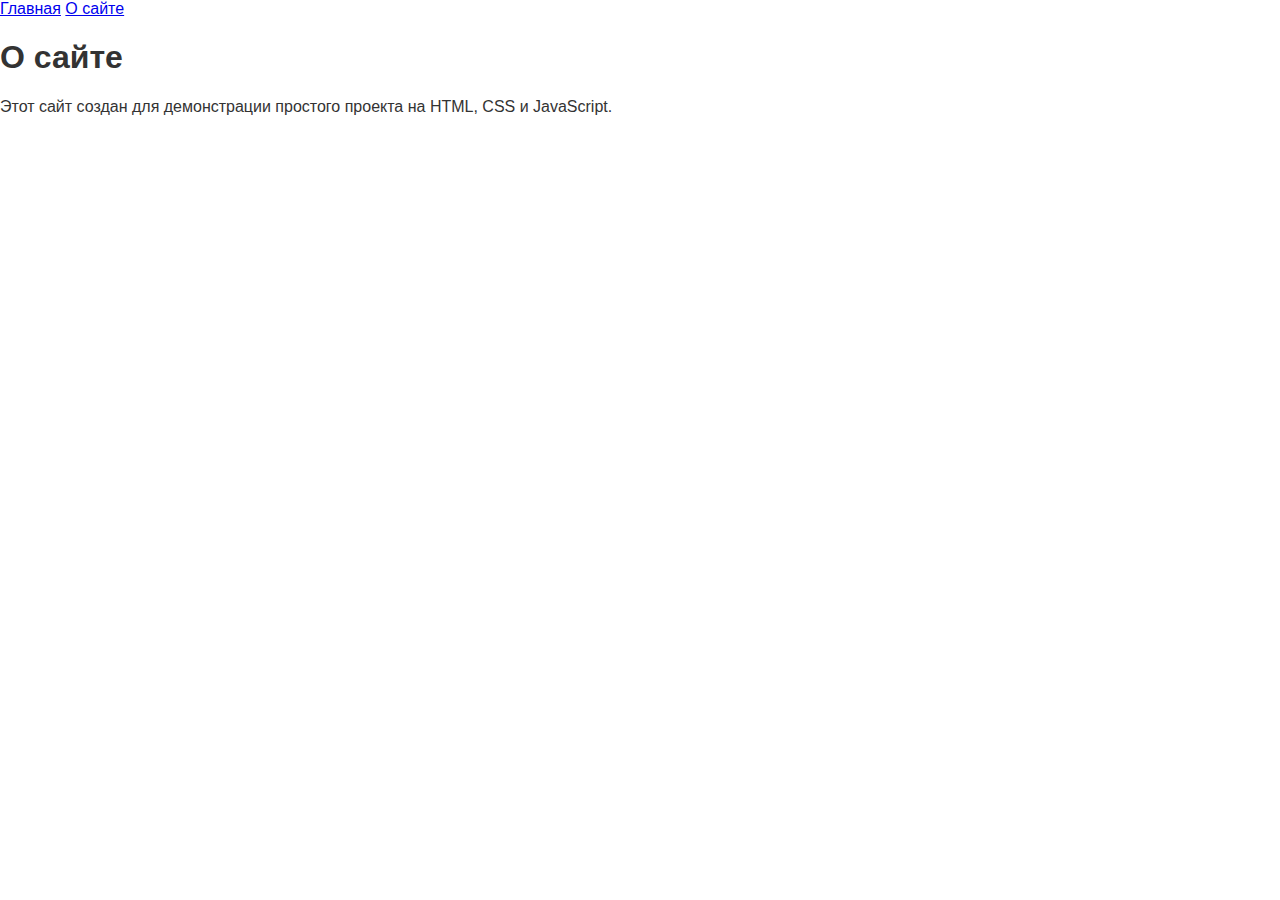
<file: about.html>
<!DOCTYPE html>
<html lang="en">
  <head>
    <meta charset="UTF-8" />
    <meta name="viewport" content="width=device-width, initial-scale=1.0" />

    <title>О сайте | Простой сайт</title>
    <link rel="icon" type="image/png" sizes="32x32" href="/favicon-32x32.png" />
    <link rel="stylesheet" href="./assets/css/style.css" />
  </head>
  <body>
    <nav>
      <a href="index.html">Главная</a>
      <a href="about.html">О сайте</a>
    </nav>
    <main>
      <h1>О сайте</h1>
      <p>Этот сайт создан для демонстрации простого проекта на HTML, CSS и JavaScript.</p>
    </main>
    <script src="./assets/js/main.js"></script>
  </body>
</html>
</file>
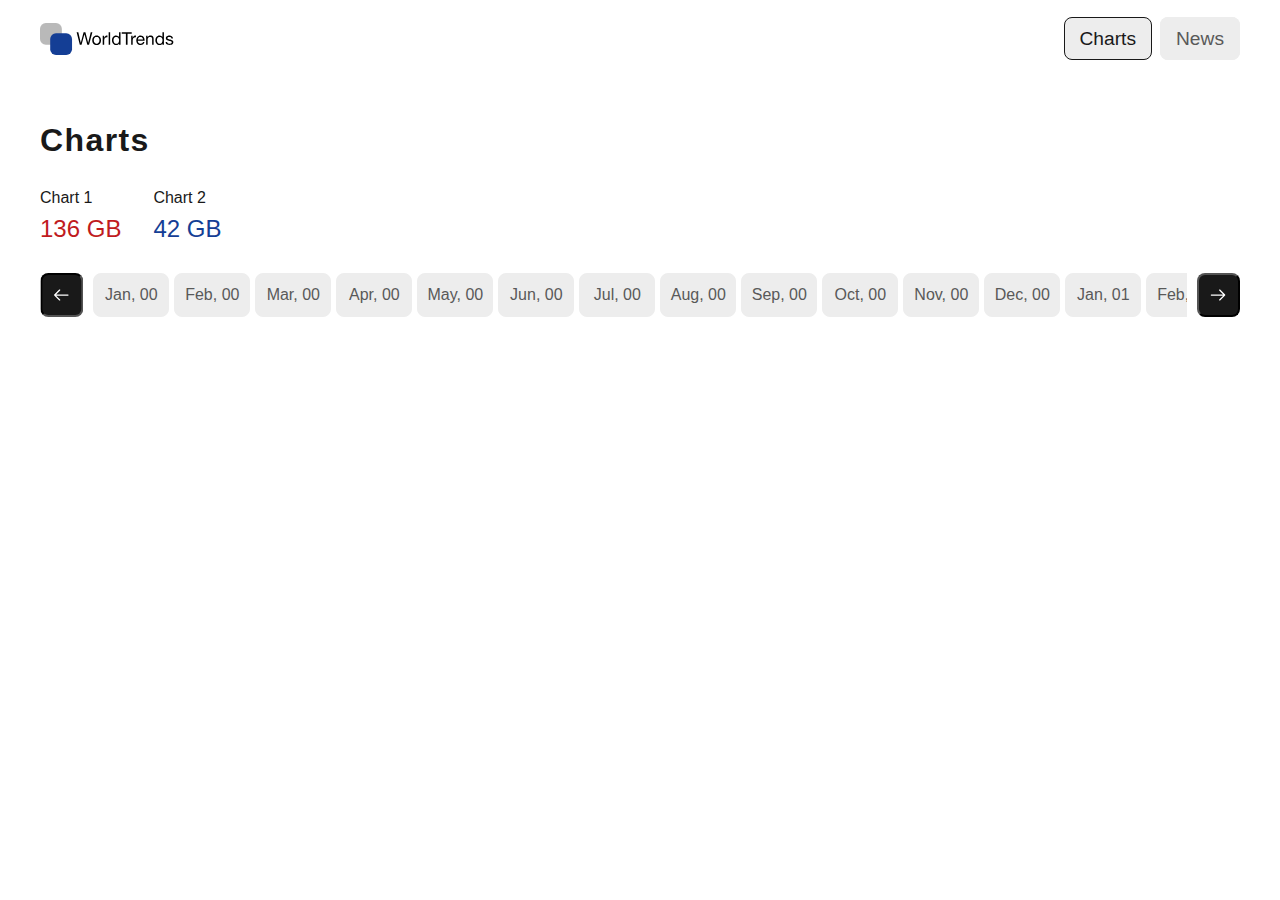
<file: chart.html>
<!DOCTYPE html>
<html lang="en">
  <head>
    <meta charset="UTF-8" />
    <meta name="viewport" content="width=device-width, initial-scale=1.0" />
    <title>Charts | WorldTrend</title>
    <link rel="icon" type="image/png" sizes="32x32" href="/favicon-32x32.png" />
    <link rel="stylesheet" href="./assets/css/varieble.css" />
    <link rel="stylesheet" href="./assets/css/style.css" />
    <link rel="stylesheet" href="./assets/css/navbar.css" />
    <link rel="stylesheet" href="./assets/css/chart.css" />
  </head>
  <body>
    <nav class="navbar container">
      <img src="./assets/img/logo.svg" alt="WorldTrend" />
      <ul class="menu">
        <li class="menu__item">
          <a class="link link--active" href="chart.html">Charts</a>
        </li>
        <li class="menu__item">
          <a class="link" href="index.html">News</a>
        </li>
      </ul>
    </nav>
    <main class="container">
      <section class="charts">
        <h1 class="title">Charts</h1>
        <div class="chartsInfo">
          <ul class="chartList">
            <li class="chartList__item">
              <div class="chart__name">Chart 1</div>
              <div class="chart__value chart__value--red">136 GB</div>
            </li>
            <li class="chartList__item">
              <div class="chart__name">Chart 2</div>
              <div class="chart__value chart__value--blue">42 GB</div>
            </li>
          </ul>
        </div>
        <div class="monthContainer">
          <button class="buttonArrow buttonArrow--left" id="prev-month">
            <img src="./assets/img/arrow-right.svg" alt="Arrow Right" />
          </button>
          <div class="monthWrapper">
            <div id="monthList" class="monthList"></div>
          </div>
          <button class="buttonArrow buttonArrow--right" id="next-month">
            <img src="./assets/img/arrow-right.svg" alt="Arrow Right" />
          </button>
        </div>
        <div id="chart-container"></div>
      </section>
    </main>

    <script src="https://code.highcharts.com/highcharts.js"></script>
    <script src="./assets/js/data-generator.js" defer></script>
    <script src="./assets/js/chart-config.js" defer></script>
    <script src="./assets/js/chart.js" defer></script>
  </body>
</html>
</file>
<file: assets/css/style.css>
body {
  margin: 0;
  font-family: 'Helvetica Neue', Arial, sans-serif;
  color: var(--color-text, #333);
}
.container {
  max-width: 1200px;
  margin: 0 auto;
  padding: 0 20px;
}

.main {
  display: flex;
  gap: 20px;
  flex-direction: column;
}

@media (width >= 920px) {
  .main {
    flex-direction: row;
    justify-content: space-between;
  }
}

.block {
}
.block--news {
  margin: 32px 0 32px;
}

@media (width >= 920px) {
  .block--news {
    margin: 52px 0 52px;
  }
}

.title {
  margin: 0;
  font-size: 32px;
  margin-bottom: 16px;
  color: var(--color-text, #222);
  letter-spacing: 1.4px;
}

@media (width >= 920px) {
  .title {
    margin-bottom: 20px;
  }
}

.metaData {
  color: var(--color-text-tertiary, #a2a2a2);
  display: flex;
  gap: 10px;
  font-size: 0.8em;
}
.metaData__divider {
  width: 1px;
  height: 12px;
  background-color: var(--color-text-tertiary, #a2a2a2);
  align-self: center;
}
.metaData__time {
}
.metaData__group {
}

.link {
  background-color: var(--color-bg, #ededed);
  border: 1px solid var(--color-bg, #ededed);
  color: var(--color-text-secondary, #595959);
  padding: 10px 15px;
  border-radius: 8px;
  text-decoration: none;
  transition: background-color 0.3s, color 0.3s, border-color 0.3s;
}
.link--active {
  border: 1px solid var(--color-border, #191919);
  color: var(--color-text, #222);
}

.link:hover {
  border-color: var(--color-border, #191919);
  color: var(--color-text-invert, #ffffff);
  background-color: var(--color-text-secondary, #595959);
}

.link--white {
  color: var(--color-text, #222222);
  background-color: var(--color-bg-secondary, #fcfcfc);
}

.link--black {
  color: var(--color-text-invert, #ffffff);
  background-color: var(--color-bg-invert, #191919);
}

.link--icon {
  display: flex;
  align-items: center;
  justify-content: center;
}

.link--icon img {
  width: 20px;
  height: 20px;
}
</file>
<file: assets/css/varieble.css>
:root {
  --color-bg: #ededed;
  --color-bg-secondary: #fcfcfc;
  --color-bg-invert: #191919;

  --color-text: #191919;
  --color-text-invert: #ffffff;
  --color-text-secondary: #595959;
  --color-text-tertiary: #a2a2a2;

  --color-accent: #c01b1e;
  --color-accent-secondary: #143e95;

  --color-border: #191919;
}
</file>
<file: assets/css/navbar.css>
.navbar {
  display: flex;
  justify-content: space-between;
  align-items: center;
  padding: 12px 20px;
}

.menu {
  list-style: none;
  display: flex;
  gap: 8px;
}
.menu__item {
  font-size: 1.2em;
}

.navbar img {
  height: 32px;
  width: auto;
}
</file>
<file: assets/css/chart.css>
section.charts {
  margin: 44px 0 10px;
}
#chart-container {
  height: 360px;
  margin: 20px auto;
  min-width: 300px;
}

.highcharts-credits {
  display: none;
}
.highcharts-tooltip-header {
  display: none !important;
}

.monthContainer {
  display: flex;
  align-items: center;
  justify-content: center;
  margin: 20px auto;
  gap: 10px;
}

.monthWrapper {
  overflow: hidden;
  width: calc(100% - 80px);
}

.monthList {
  display: flex;
  transition: transform 0.3s ease;
  gap: 5px;
  width: max-content; /* Добавлено для правильного расчета ширины */
}

.monthList__item {
  height: 44px;
  border-radius: 8px;
  cursor: pointer;
  font-size: 1em;
  white-space: nowrap;
  flex-shrink: 0;
  width: 76px; /* Фиксированная ширина для стабильного расчета */
  text-align: center;
  box-sizing: border-box;

  background-color: var(--color-bg, #ededed);
  border: 1px solid var(--color-bg, #ededed);
  color: var(--color-text-secondary, #595959);
}

.monthList__item--active {
  border: 1px solid var(--color-border, #191919);
  color: var(--color-text, #222);
}

.buttonArrow {
  display: flex;
  align-items: center;
  justify-content: center;
  color: var(--color-text-invert, #ffffff);
  background-color: var(--color-bg-invert, #191919);

  width: 44px;
  height: 44px;
  border-radius: 8px;
  cursor: pointer;
}

.buttonArrow img {
  width: 20px;
  height: 20px;
  filter: invert(1);
}
.buttonArrow--left {
  transform: rotate(180deg);
}

.buttonArrow:hover {
  opacity: 0.7;
}

.buttonArrow:disabled {
  opacity: 0.5;
  cursor: not-allowed;
}
.chartsInfo {
  margin: 30px 0;
}

.chartList {
  display: flex;
  gap: 32px;
  margin: 0;
  padding: 0;
  list-style: none;
}

.chartList__item {
}
.chart__name {
  margin-bottom: 8px;
}
.chart__value {
  font-size: 1.5em;
  font-weight: 500;
}
.chart__value--blue {
  color: var(--color-accent-secondary, #143e95);
}
.chart__value--red {
  color: var(--color-accent, #c01b1e);
}
</file>
